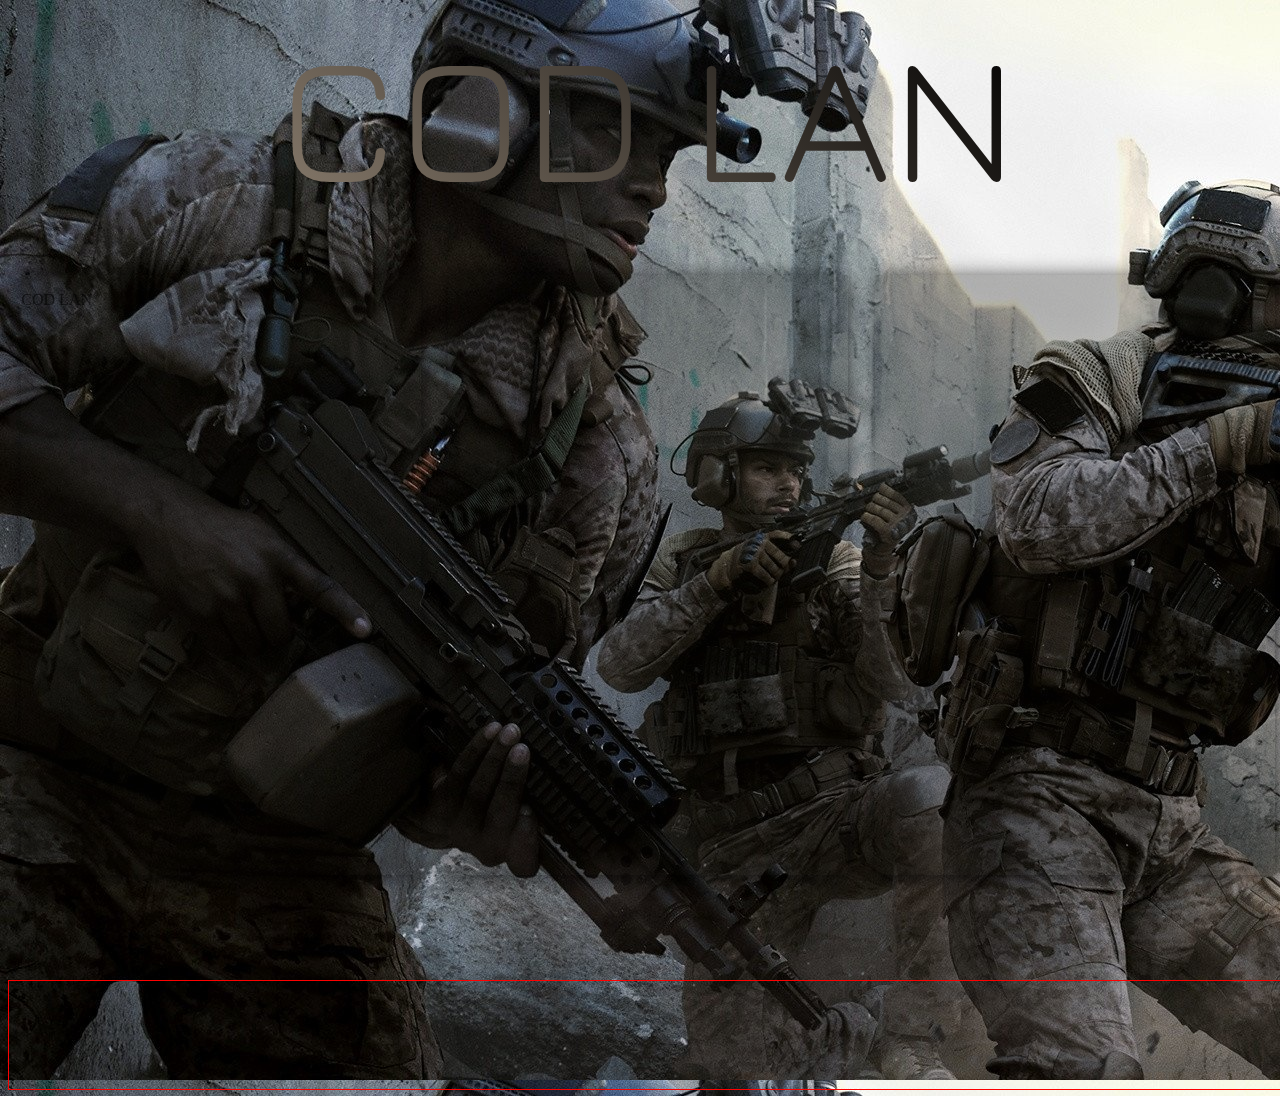
<file: index.html>
<!DOCTYPE html>
<html lang="en">
<head>
    <meta charset="UTF-8">
    <meta http-equiv="X-UA-Compatible" content="IE=edge">
    <meta name="viewport" content="width=device-width, initial-scale=1.0">
    <link rel="preconnect" href="https://fonts.googleapis.com">
    <link rel="preconnect" href="https://fonts.gstatic.com" crossorigin>
    <link href="https://fonts.googleapis.com/css2?family=Jura:wght@700&display=swap" rel="stylesheet">        
    <link rel="stylesheet" href="style.css">
    <title>COD LAN OFFICAL</title>
</head>

<body class="magicbook">
        <div class="header">
            <p>COD LAN</p>
        </div>

        <div class="tijelo">
            <div class="menuButtons">
                <p>COD LAN</p>
            </div>
            <div class="menuButtons"></div>
            <div class="menuButtons"></div>  

        </div>
        <div class="fotter"> 
            
        </div>
       
       
        
   
</body>


</html>
</file>
<file: style.css>
.magicbook{
  background-image: url("SLIKE/wallpaper.jpg");
  display: flex;
  height: 1080px;
  width:100%;
  flex-flow: row wrap;
  
}

.magicbook img{
  
  filter: blur(5px);
}

.header{
  opacity: 1;
  width: 100%;
  height: 15%;
  margin: auto;
  align-items: center;
  display: flex;
}

.header p{
  margin:auto;
  font-family: 'Jura', sans-serif;
  font-size:180px;
  font-style: normal;
  background-color: rgb(240, 240, 240);
  background-image: linear-gradient(45deg, #887b6c, #000000);
  background-size: 100%;
  background-repeat: repeat;
  -webkit-background-clip: text;
  -webkit-text-fill-color: transparent; 
  -moz-background-clip: text;
  -moz-text-fill-color: transparent;
  

}
.tijelo{
  opacity: 0.7;
  width: 100%;
  height: 75%;
  display:flex;
  align-items: flex-start;
  
}
.menuButtons{
  background-color: rgba(4, 5, 3, 0.39);
  width: 400px;
  height: 600px;
  justify-content: space-between;
  align-items: center;
  margin: auto;
  box-shadow: 1px 2px 20px #000000;
 
}

.menuButtons img{
  height: 50%;
  width: 50%;
}


.menuButtons:hover{
  background-color: rgba(145, 168, 170, 0.685);
  transition: 0.3s;
}

.fotter{
  border: 1px solid red ;
  opacity: 0.8s;
  width: 100%;
  height: 10%;
 
  
}
</file>
